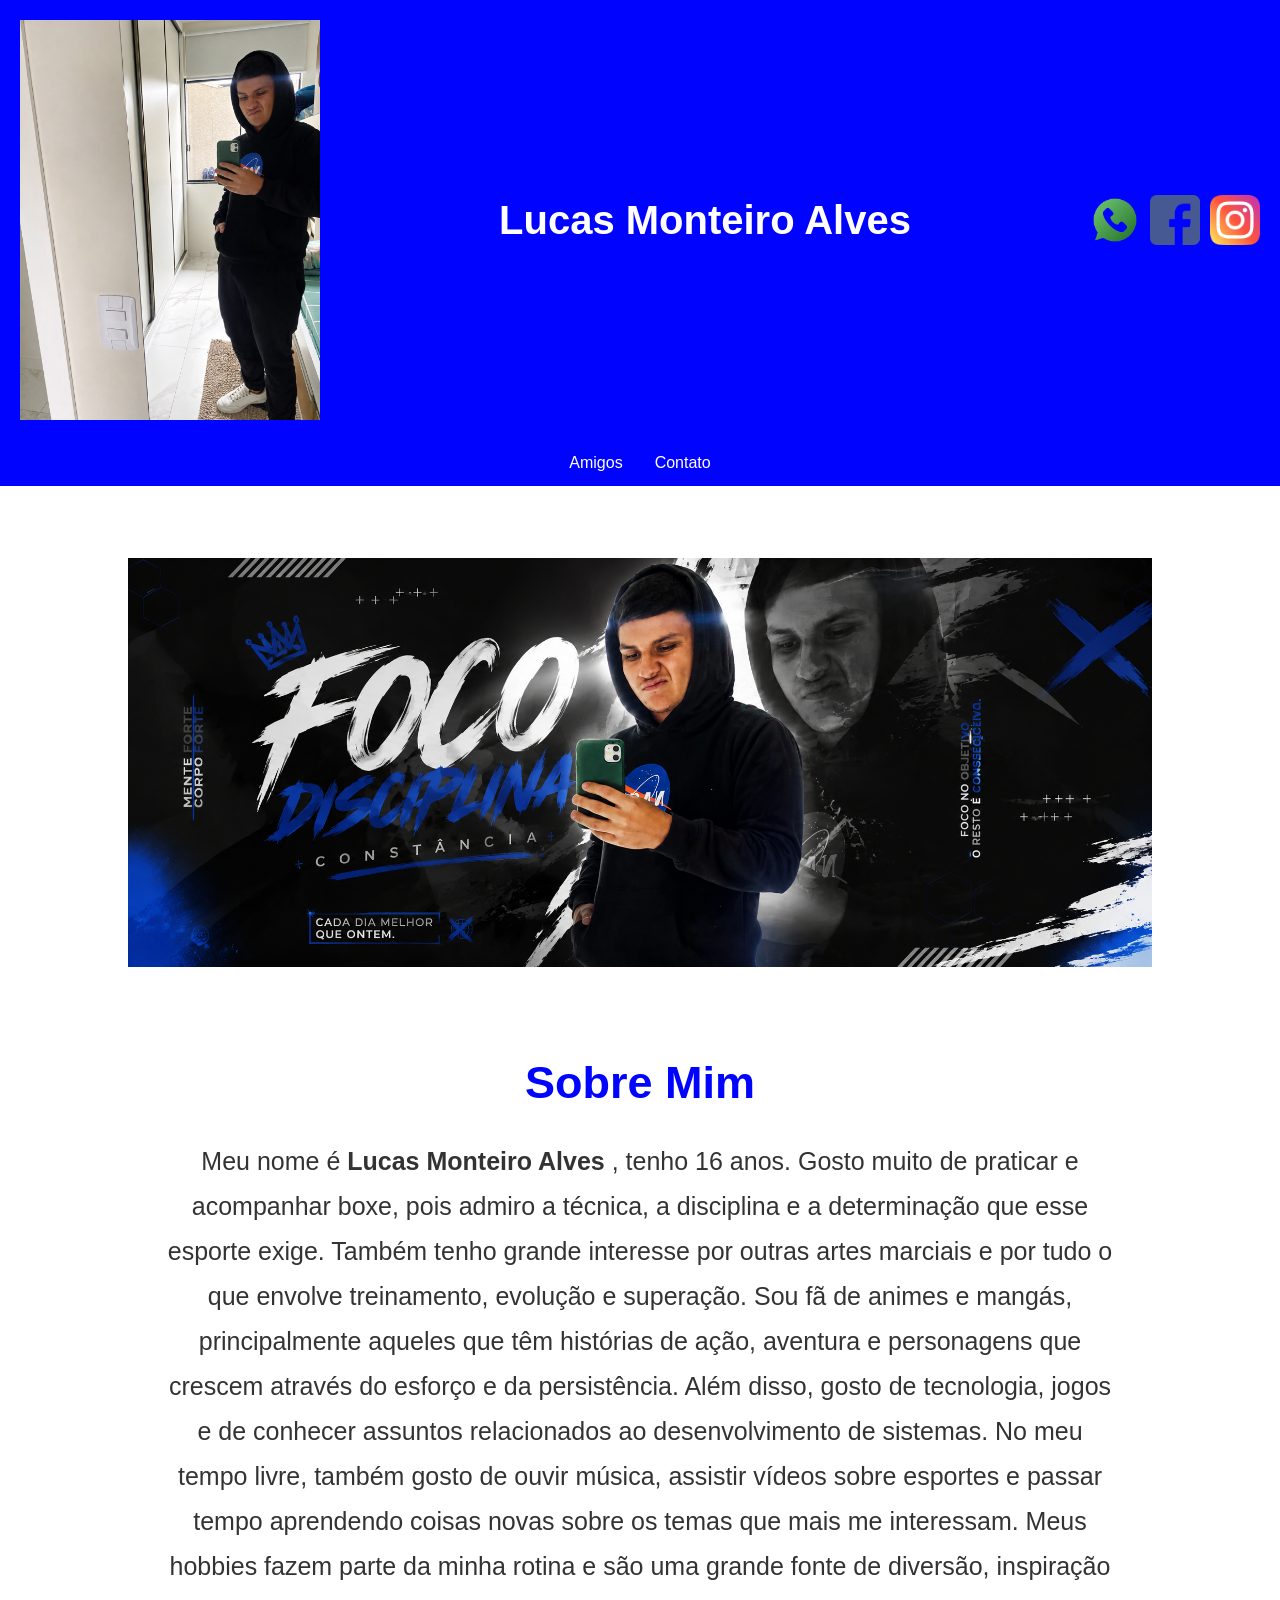
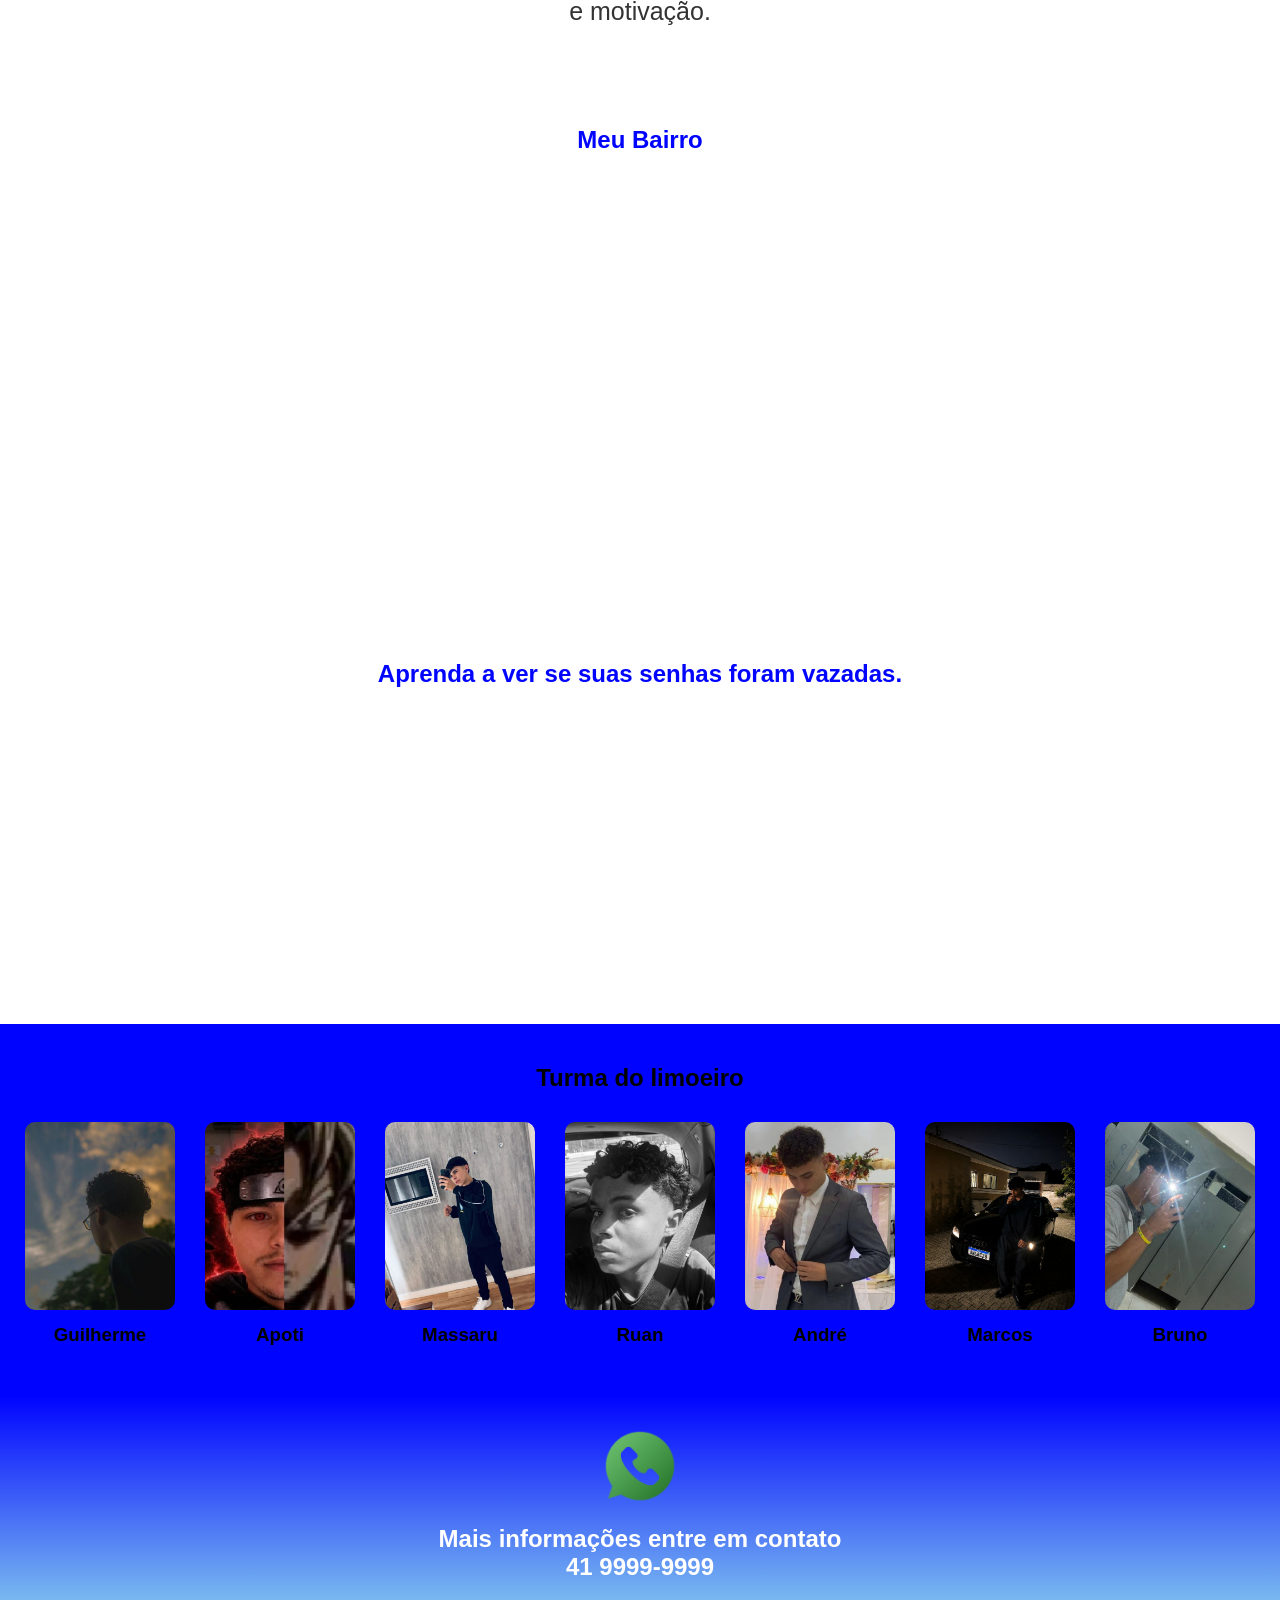
<file: index.html>
<!DOCTYPE html>
<html lang="pt-BR">
<head>
    <meta charset="UTF-8">
    <meta name="viewport" content="width=device-width, initial-scale=1.0">
    <title>Lucas Monteiro Alves</title>
    <link rel="stylesheet" href="style.css">
</head>

<body>

    <header class="cabecalho-itens">
        <img class="cabecalho_imagem" src="img/f89ec5e3-ef69-4678-92d8-6d724063f3f4.jpg" alt="Logo da Página">

        <h1 class="titulo_site">Lucas Monteiro Alves</h1>

        <div class="sociais">
            <img src="img/whatsapp.png" alt="WhatsApp">
            <img src="img/facebook.png" alt="Facebook">
            <img src="img/instagram.png" alt="Instagram">
        </div>
    </header>

<ul>
  <li><a href="amigos.html">Amigos</a></li>
  <li><a href="contato.html">Contato</a></li>
</ul>

    <br>
    <br>
    <br>
    <br>

    <section class="banner1">
        <img class="escola-image" src="img/54c91625-9cbf-4854-b9d1-482814d7b554.png" alt="Banner">
    <h2 class="titulo-sobre">Sobre Mim</h2>

    <p class="sobre-mim">
    Meu nome é <strong>Lucas Monteiro Alves</strong> , tenho 16 anos. Gosto muito de praticar e acompanhar boxe, pois admiro a técnica, a disciplina e a determinação que esse esporte exige. Também tenho grande interesse por outras artes marciais e por tudo o que envolve treinamento, evolução e superação.

Sou fã de animes e mangás, principalmente aqueles que têm histórias de ação, aventura e personagens que crescem através do esforço e da persistência. Além disso, gosto de tecnologia, jogos e de conhecer assuntos relacionados ao desenvolvimento de sistemas. No meu tempo livre, também gosto de ouvir música, assistir vídeos sobre esportes e passar tempo aprendendo coisas novas sobre os temas que mais me interessam. Meus hobbies fazem parte da minha rotina e são uma grande fonte de diversão, inspiração e motivação.
    <br>
    <br>
    <br>
    </p>
    </section>

    <section class="Meu-Bairro">
        <h1 class="txtbairro">Meu Bairro</h1>
        <iframe src="https://www.google.com/maps/embed?pb=!1m18!1m12!1m3!1d17123.590145720915!2d-49.35954922108854!3d-25.54532477046873!2m3!1f0!2f0!3f0!3m2!1i1024!2i768!4f13.1!3m3!1m2!1s0x94dcfd7de0f82593%3A0xbdcfc37665609!2sThomaz%20Coelho%2C%20Arauc%C3%A1ria%20-%20PR!5e0!3m2!1spt-BR!2sbr!4v1785516485118!5m2!1spt-BR!2sbr" width="600" height="450" style="border:0;" allowfullscreen="" loading="lazy" referrerpolicy="strict-origin-when-cross-origin"></iframe>
        <br>
        <br>
        <h1 class="txtbairro">Aprenda a ver se suas senhas foram vazadas.</h1>
        <iframe width="560" height="315" src="https://www.youtube.com/embed/vZ5DQnRJiFk?si=MTsS9p5_-k4-CNyb" title="YouTube video player" frameborder="0" allow="accelerometer; autoplay; clipboard-write; encrypted-media; gyroscope; picture-in-picture; web-share" referrerpolicy="strict-origin-when-cross-origin" allowfullscreen></iframe>
    </section>

    <section class="estudante">
        <h2 class="estudante_titulo">Turma do limoeiro 
        </h2>

        <div class="estudantes_todos">

            <div class="estudante-div">
                <img class="estudante-imagem" src="img/gui.png" alt="Guilherme">
                <h3 class="estudante-nome">Guilherme</h3>
            </div>

            <div class="estudante-div">
                <img class="estudante-imagem" src="img/apoti.png" alt="Apoti">
                <h3 class="estudante-nome">Apoti</h3>

            </div>

            <div class="estudante-div">
                <img class="estudante-imagem" src="img/joao.png" alt="João">
                <h3 class="estudante-nome">Massaru</h3>
            </div>

            <div class="estudante-div">
                <img class="estudante-imagem" src="img/ruan.png" alt="Ruan">
                <h3 class="estudante-nome">Ruan</h3>
            </div>

            <div class="estudante-div">
                <img class="estudante-imagem" src="img/paiva.png" alt="André">
                <h3 class="estudante-nome">André</h3>
            </div>

            <div class="estudante-div">
                <img class="estudante-imagem" src="img/marcos.png" alt="Marcos">
                <h3 class="estudante-nome">Marcos</h3>
            </div>

            <div class="estudante-div">
                <img class="estudante-imagem" src="img/bruno.png" alt="Bruno">
                <h3 class="estudante-nome">Bruno</h3>
            </div>
            </div>
        </div>
    </section>

    <footer class="escola">
        <img class="logo_rodape" src="img/whatsapp.png" alt="Logo">

        <h2 class="escola-titulo">
            Mais informações entre em contato<br>
            <strong>41 9999-9999</strong>
        </h2>
    </footer>

</body>
</html>
</file>
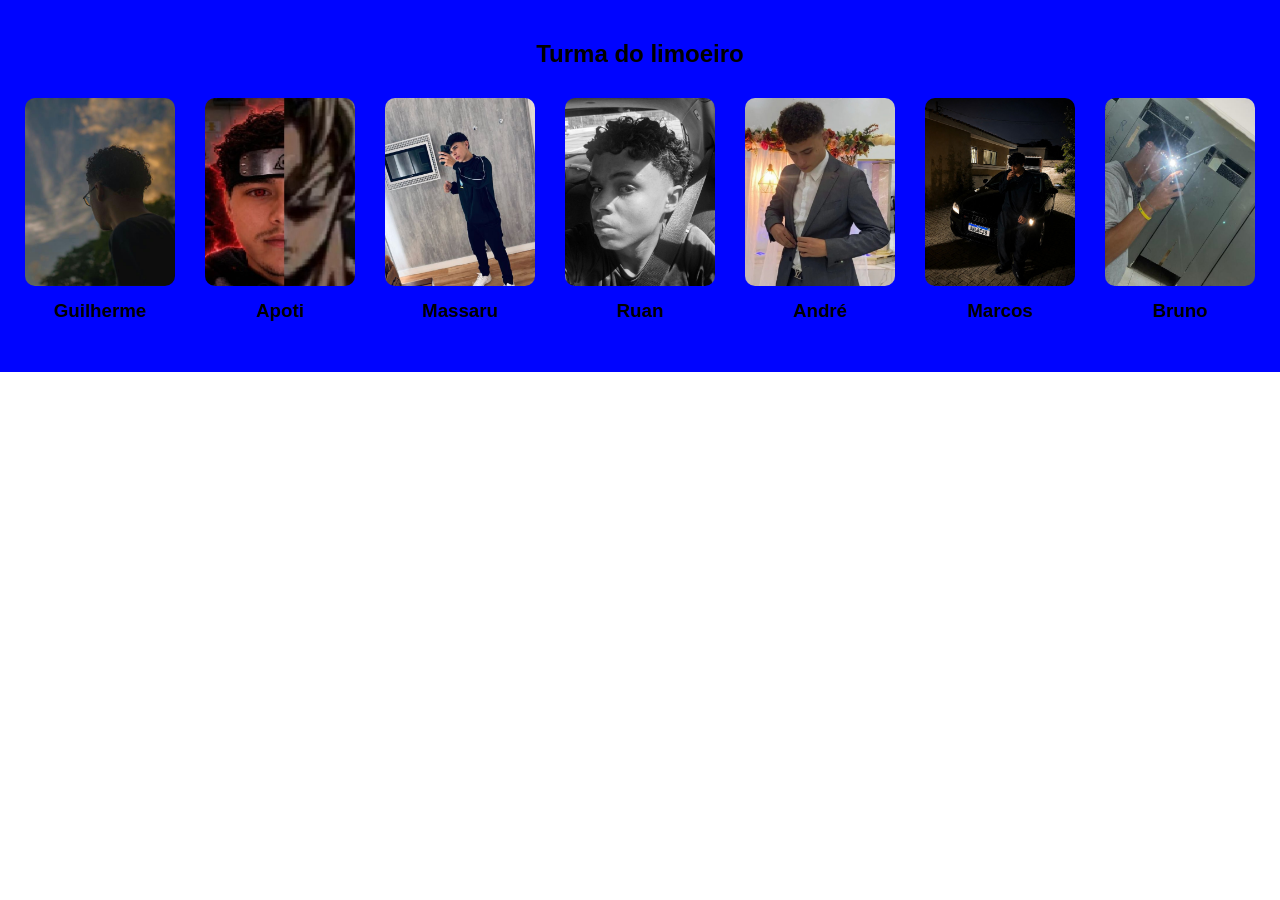
<file: amigos.html>
<!DOCTYPE html>
<html lang="en">
<head>
    <meta charset="UTF-8">
    <meta name="viewport" content="width=device-width, initial-scale=1.0">
    <title>AMIGOS</title>
    <link rel="stylesheet" href="style.css">
</head>
<body>
        <section class="estudante">
        <h2 class="estudante_titulo">Turma do limoeiro 
        </h2>

        <div class="estudantes_todos">

            <div class="estudante-div">
                <img class="estudante-imagem" src="img/gui.png" alt="Guilherme">
                <h3 class="estudante-nome">Guilherme</h3>
            </div>

            <div class="estudante-div">
                <img class="estudante-imagem" src="img/apoti.png" alt="Apoti">
                <h3 class="estudante-nome">Apoti</h3>

            </div>

            <div class="estudante-div">
                <img class="estudante-imagem" src="img/joao.png" alt="João">
                <h3 class="estudante-nome">Massaru</h3>
            </div>

            <div class="estudante-div">
                <img class="estudante-imagem" src="img/ruan.png" alt="Ruan">
                <h3 class="estudante-nome">Ruan</h3>
            </div>

            <div class="estudante-div">
                <img class="estudante-imagem" src="img/paiva.png" alt="André">
                <h3 class="estudante-nome">André</h3>
            </div>

            <div class="estudante-div">
                <img class="estudante-imagem" src="img/marcos.png" alt="Marcos">
                <h3 class="estudante-nome">Marcos</h3>
            </div>

            <div class="estudante-div">
                <img class="estudante-imagem" src="img/bruno.png" alt="Bruno">
                <h3 class="estudante-nome">Bruno</h3>
            </div>
            </div>
        </div>
    </section>
</body>
</html>
</file>
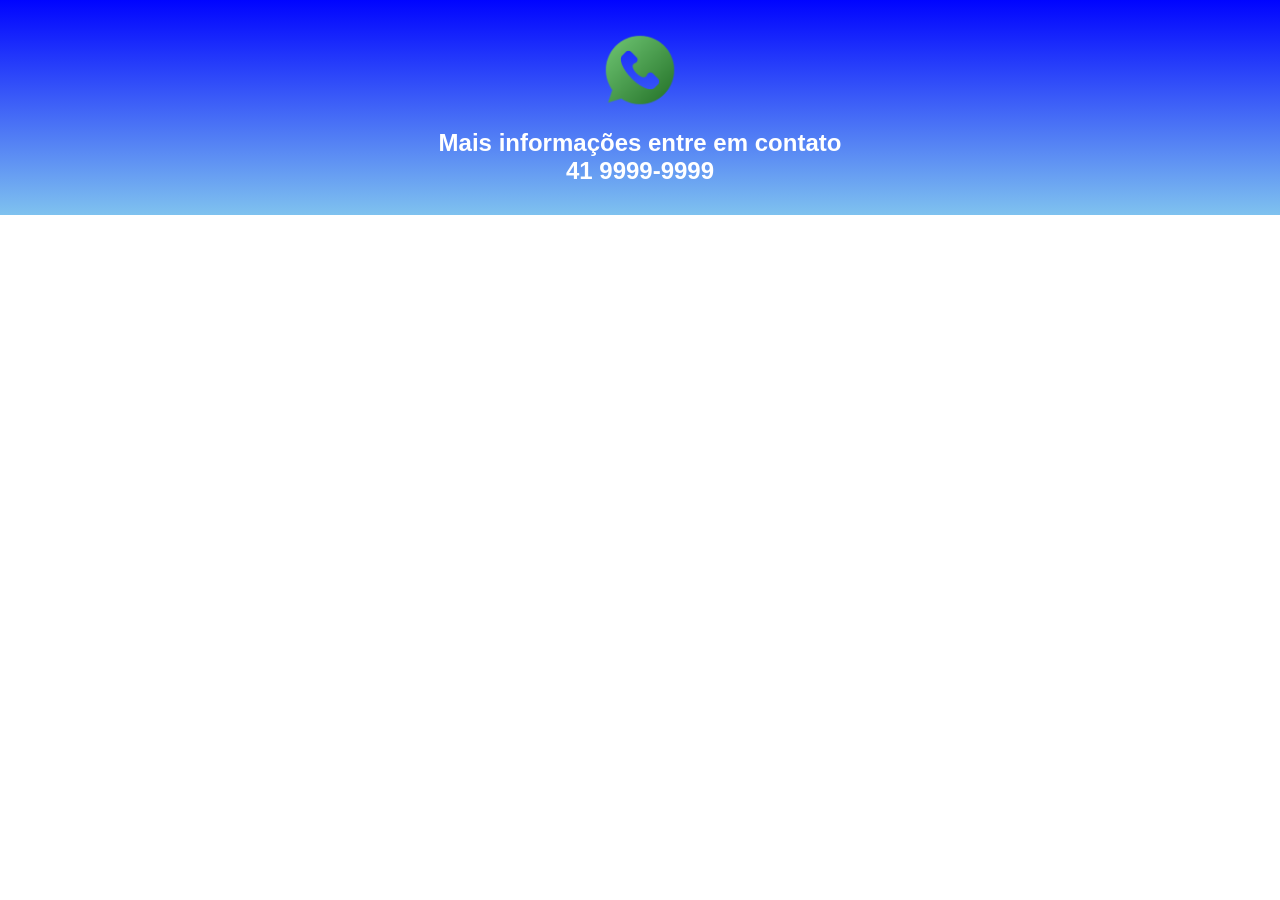
<file: contato.html>
<!DOCTYPE html>
<html lang="en">
<head>
    <meta charset="UTF-8">
    <meta name="viewport" content="width=device-width, initial-scale=1.0">
    <title>Contato</title>
    <link rel="stylesheet" href="style.css">
</head>
<body>
    <footer class="escola">
        <img class="logo_rodape" src="img/whatsapp.png" alt="Logo">

        <h2 class="escola-titulo">
            Mais informações entre em contato<br>
            <strong>41 9999-9999</strong>
        </h2>
    </footer>
</body>
</html>
</file>
<file: style.css>
*{
    margin: 0;
    padding: 0;
    box-sizing: border-box;
}

body{
    font-family: Poppins, sans-serif;
}

header{
    background-color: #0004ff;
    color: rgb(255, 255, 255);
    padding: 20px;
}

.cabecalho-itens{
    display: flex;
    justify-content: space-between;
    align-items: center;
}

.cabecalho_imagem{
    width: 300px;
}

.titulo_site{
    text-align: center;
    font-size: 40px;
}

.sociais{
    display: flex;
    gap: 10px;
}

.sociais img{
    width: 50px;
}

.banner1 {
    color: #0004ff;
    display: flex;
    flex-direction: column;
    align-items: center;
}

.escola-image {
    width: 80%;
    max-width: 1200px;
}

.txtbanner {
    margin-top: 20px;
    font-size: 40px;
    text-align: center;
    margin-top: -100px;
}

.titulo-sobre{
    font-size: 45px;
    margin-top: 90px;
    margin-bottom: 20px;
    text-align: center;
}

.sobre-mim{
    max-width: 1000px;
    margin: auto;
    text-align: center;
    font-size: 25px;
    line-height: 1.8;
    color: #333;
    padding: 0 20px;
    margin-top: 10px;
}

.Meu-Bairro {
    background-color: white;
    display: flex;
    flex-direction: column;
    align-items: center;
    justify-content: center;
    min-height: 100vh;
}

.txtbairro {
    color: #0004ff;
    text-align: center;
    margin-bottom: 20px;
}

.estudante{
    background-color: #0004ff;
    padding: 40px 20px;
}

.estudante_titulo{
    text-align: center;
    margin-bottom: 30px;
}

.estudantes_todos{
    display: flex;
    flex-wrap: wrap;
    justify-content: center;
    gap: 30px;
}

.estudante-div{
    text-align: center;
}

.estudante-imagem{
    width: 150px;
    border-radius: 10px;
}

.estudante-nome{
    margin: 10px 0;
}

.estudante-icone{
    width: 35px;
    margin: 5px;
}

.escola{
    background: linear-gradient(#0004ff,#7FC2EF);
    color: #ffffff;
    text-align: center;
    padding: 30px;
}

.logo_rodape{
    height: 80px;
    margin-bottom: 15px;
}

.link{
    color: white;
    text-decoration: none;
}

ul {
  list-style-type: none;
  margin: 0;
  padding: 0;
  overflow: hidden;
  background-color: #0004ff;
  display: flex;
  justify-content: center;
}

ul li {
  float: left;
}

ul li a {
  display: block;
  color: white;
  text-align: center;
  padding: 14px 16px;
  text-decoration: none;
}

ul li a:hover {
  background-color: #111111;
}
</file>
